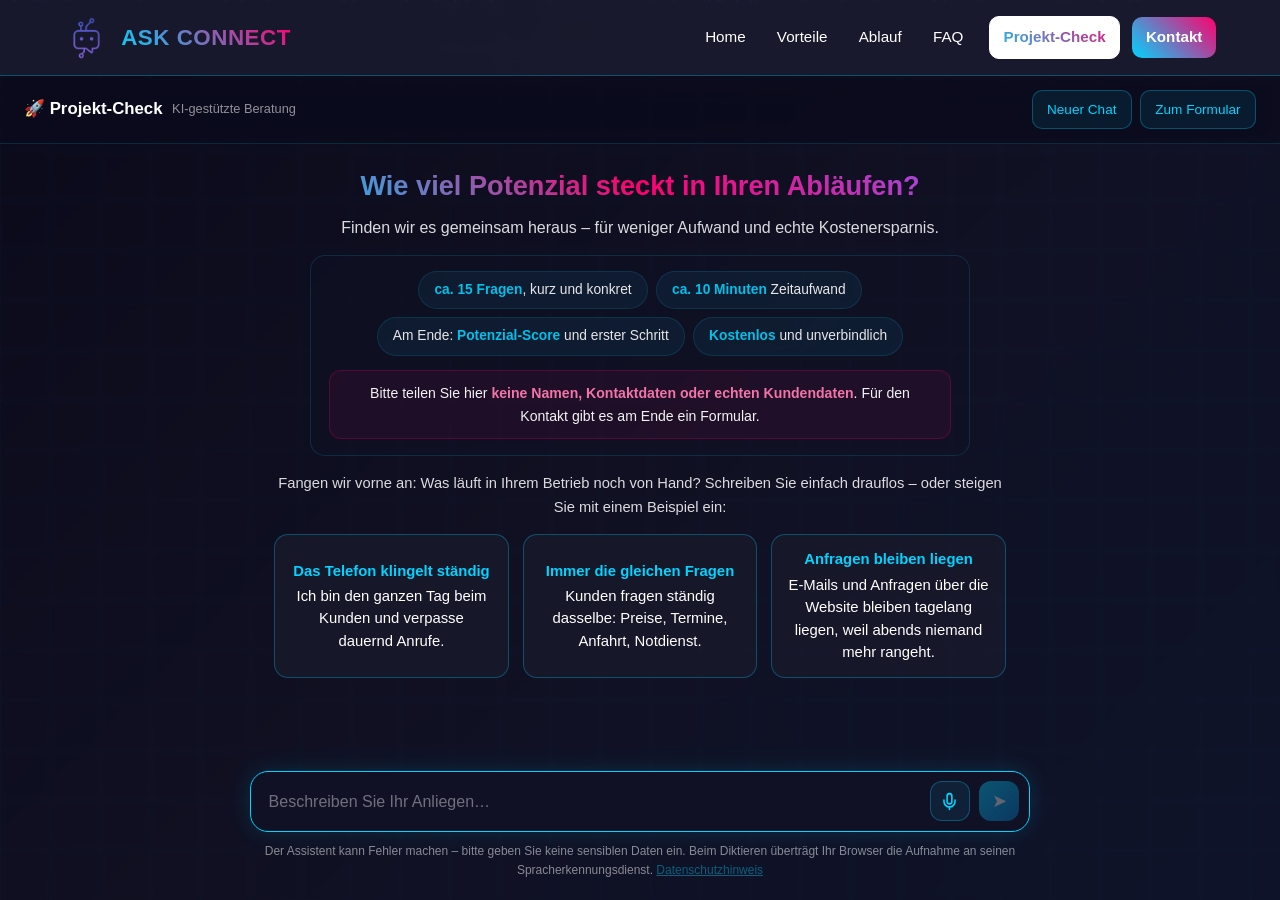
<file: projekt-check.html>
<!DOCTYPE html>
<html lang="de">
<head>
    <meta charset="UTF-8">
    <meta name="viewport" content="width=device-width, initial-scale=1.0">
    <meta name="theme-color" content="#0c0c1e">
    <title>Projekt-Check – lohnt sich das für Ihren Betrieb? | ASK CONNECT</title>
    <meta name="description" content="Beschreiben Sie im Chat, wie Kundenanfragen in Ihrem Betrieb hereinkommen – unser Assistent prüft, was sich automatisieren lässt, und bereitet daraus eine Anfrage vor.">
    <link rel="canonical" href="https://www.askconnect.de/projekt-check.html">
    <link rel="icon" type="image/png" href="logo-icon.png">
    <link rel="stylesheet" href="assets/css/style.css">
</head>
<body class="chat-body">

<!-- Hintergrund-Partikel -->
<div class="particles" id="particles"></div>

<!-- Header -->
<header class="site-header">
    <nav class="nav">
        <a class="brand" href="index.html">
            <img src="logo-icon.png" alt="ASK CONNECT Logo">
            <span class="brand-name">ASK CONNECT</span>
        </a>
        <ul class="nav-links">
            <li><a href="index.html">Home</a></li>
            <li><a href="vorteile.html">Vorteile</a></li>
            <li><a href="ablauf.html">Ablauf</a></li>
            <li><a href="faq.html">FAQ</a></li>
            <li><a class="nav-check" href="projekt-check.html" data-label="Projekt-Check">Projekt-Check</a></li>
            <li><a class="nav-cta" href="kontakt.html">Kontakt</a></li>
        </ul>
        <button class="burger" id="burger" type="button" aria-label="Menü öffnen" aria-expanded="false" aria-controls="mobileMenu">
            <span></span><span></span><span></span>
        </button>
    </nav>
</header>

<div class="menu-overlay" id="menuOverlay"></div>

<aside class="mobile-menu" id="mobileMenu">
    <div class="mobile-menu-header"><span class="brand-name">ASK CONNECT</span></div>
    <ul class="mobile-nav-links">
        <li><a href="index.html">Home</a></li>
        <li><a href="vorteile.html">Vorteile</a></li>
        <li><a href="ablauf.html">Ablauf</a></li>
        <li><a href="faq.html">FAQ</a></li>
        <li><a class="nav-check" href="projekt-check.html" data-label="Projekt-Check">Projekt-Check</a></li>
        <li><a href="kontakt.html">Kontakt</a></li>
        <li><a href="impressum.html">Impressum</a></li>
        <li><a href="datenschutz.html">Datenschutz</a></li>
    </ul>
</aside>

<!-- Chat-Oberfläche -->
<main class="chat-page">
    <div class="chat-topbar">
        <div class="chat-topbar-title">
            🚀 Projekt-Check
            <span class="chat-topbar-sub">KI-gestützte Beratung</span>
        </div>
        <div class="chat-topbar-actions">
            <button class="chat-btn primary" id="chatHandover" type="button" hidden>📩 Anfrage absenden</button>
            <button class="chat-btn" id="chatReset" type="button">Neuer Chat</button>
            <a class="chat-btn" href="kontakt.html">Zum Formular</a>
        </div>
    </div>

    <div class="chat-scroll" id="chatScroll">
        <div class="chat-welcome" id="chatWelcome">
            <h1>Wie viel Potenzial steckt in Ihren Abläufen?</h1>
            <p id="chatGreeting">Finden wir es gemeinsam heraus – für weniger Aufwand und echte Kostenersparnis.</p>

            <div class="chat-briefing">
                <ul class="chat-facts">
                    <li><strong>ca. 15 Fragen</strong>, kurz und konkret</li>
                    <li><strong>ca. 10 Minuten</strong> Zeitaufwand</li>
                    <li>Am Ende: <strong>Potenzial-Score</strong> und erster Schritt</li>
                    <li><strong>Kostenlos</strong> und unverbindlich</li>
                </ul>

                <p class="chat-privacy">
                    Bitte teilen Sie hier <strong>keine Namen, Kontaktdaten oder echten Kundendaten</strong>.
                    Für den Kontakt gibt es am Ende ein Formular.
                </p>
            </div>

            <p class="chat-start">Fangen wir vorne an: Was läuft in Ihrem Betrieb noch von Hand? Schreiben Sie einfach drauflos – oder steigen Sie mit einem Beispiel ein:</p>

            <div class="chat-suggestions" id="chatSuggestions"></div>
        </div>

        <div class="chat-thread" id="chatThread" aria-live="polite" aria-relevant="additions"></div>

        <div class="chat-error" id="chatError" role="alert">
            Unser Assistent ist gerade nicht erreichbar.
            <a href="kontakt.html">Schreiben Sie uns direkt über das Formular →</a>
        </div>
    </div>

    <div class="chat-composer-wrap">
        <div class="chat-composer">
            <textarea class="chat-input" id="chatInput" rows="1" placeholder="Beschreiben Sie Ihr Anliegen…" aria-label="Nachricht eingeben"></textarea>
            <button class="chat-mic" id="chatMic" type="button" aria-label="Diktieren starten" aria-pressed="false" title="Diktieren (Spracherkennung des Browsers)" hidden>
                <svg viewBox="0 0 24 24" fill="none" stroke="currentColor" stroke-width="2" stroke-linecap="round" stroke-linejoin="round" aria-hidden="true" focusable="false"><path d="M12 19v3"/><path d="M19 10v2a7 7 0 0 1-14 0v-2"/><rect x="9" y="2" width="6" height="13" rx="3"/></svg>
            </button>
            <button class="chat-send" id="chatSend" type="button" aria-label="Nachricht senden" disabled>➤</button>
        </div>
        <p class="chat-legal">
            Der Assistent kann Fehler machen – bitte geben Sie keine sensiblen Daten ein.
            <span id="chatMicHint" hidden>Beim Diktieren überträgt Ihr Browser die Aufnahme an seinen Spracherkennungsdienst.</span>
            <a href="datenschutz.html">Datenschutzhinweis</a>
        </p>
    </div>
</main>

<script src="assets/js/main.js" defer></script>
<script src="assets/js/dictation.js" defer></script>
<script src="assets/js/projekt-check.js" defer></script>
</body>
</html>
</file>
<file: assets/css/style.css>
/* ==========================================================================
   ASK CONNECT – zentrales Stylesheet
   Wird von allen Seiten geladen. Struktur:
   1. Basis & Variablen   5. Karten / Grids
   2. Hintergrund         6. Team
   3. Header / Navigation 7. Formulare
   4. Sektionen / Hero    8. Chat (Projekt-Check)
                          9. Footer & Utilities
   ========================================================================== */

/* ---------- 1. Basis & Variablen ---------- */
:root {
    --bg-deep: #0c0c1e;
    --bg-mid: #1a1a2e;
    --bg-card: rgba(26, 26, 46, 0.8);
    --cyan: #00d4ff;
    --magenta: #ff006e;
    --violet: #8b5cf6;
    --line: rgba(0, 212, 255, 0.3);
    --line-soft: rgba(0, 212, 255, 0.15);
    --text: #ffffff;
    --radius: 15px;
    --radius-lg: 20px;
    --header-h: 76px;

    /* n8n-Chat-Widget */
    --chat--color-primary: #111827;
    --chat--color-primary-shade-50: #1e293b;
    --chat--color-primary-shade-100: #0f172a;
    --chat--color-secondary: #20b69e;
    --chat--color-secondary-shade-50: #1ca08a;
    --chat--color-white: #ffffff;
    --chat--color-light: #ffffff;
    --chat--color-light-shade-50: #e6e9f1;
    --chat--color-light-shade-100: #c2c5cc;
    --chat--color-medium: #d2d4d9;
    --chat--color-dark: #101330;
    --chat--color-disabled: #777980;
    --chat--color-typing: #404040;
    --chat--spacing: 1rem;
    --chat--border-radius: 0.25rem;
    --chat--transition-duration: 0.15s;
    --chat--window--width: 440px;
    --chat--window--height: 660px;
    --chat--window--border-radius: 18px;
    --chat--header-height: auto;
    --chat--header--padding: var(--chat--spacing);
    --chat--header--background: #111827;
    --chat--header--color: var(--chat--color-white);
    --chat--heading--font-size: 2em;
    --chat--subtitle--font-size: inherit;
    --chat--subtitle--line-height: 1.8;
    --chat--textarea--height: 50px;
    --chat--message--font-size: 1rem;
    --chat--message--padding: var(--chat--spacing);
    --chat--message--border-radius: var(--chat--border-radius);
    --chat--message-line-height: 1.8;
    --chat--message--bot--background: #ffffff;
    --chat--message--bot--color: #101330;
    --chat--message--bot--border: 1px solid #e6e9f1;
    --chat--message--user--background: #111827;
    --chat--message--user--color: #ffffff;
    --chat--message--user--border: none;
    --chat--message--pre--background: rgba(0, 0, 0, 0.05);
    --chat--toggle--background: #ffffff;
    --chat--toggle--hover--background: #f2f4f8;
    --chat--toggle--active--background: #e6e9f1;
    --chat--toggle--color: #e60da8;
    --chat--toggle--size: 60px;

    /* Achtung: --chat--window--bottom positioniert nicht nur das Fenster, sondern
       den gesamten Wrapper inklusive Bubble – und n8n rechnet daraus zusätzlich
       max-height: calc(100% - bottom * 2). Ein großer Wert drückt die Bubble nach
       oben UND quetscht das Fenster zusammen. Deshalb bewusst klein halten. */
    --chat--window--bottom: 1.5rem;
    --chat--window--right: 1.5rem;
}

* { margin: 0; padding: 0; box-sizing: border-box; }

/* Die Hintergrundfarbe muss am <html>-Element hängen, nicht nur am <body>:
   Beim Überscrollen auf dem Handy (Gummiband-Effekt) und beim Ein-/Ausfahren
   der Adressleiste wird kurz die Fläche dahinter sichtbar – ohne diese Angabe
   ist die weiß. */
html {
    background-color: #0c0c1e;
    scroll-behavior: smooth;
    scroll-padding-top: calc(var(--header-h) + 1rem);
}

body {
    font-family: 'Arial', Helvetica, sans-serif;
    background: linear-gradient(135deg, #0c0c1e 0%, #1a1a2e 50%, #16213e 100%);
    background-attachment: fixed;
    color: var(--text);
    line-height: 1.6;
    overflow-x: hidden;
    padding-top: var(--header-h);
}

img, video, iframe { max-width: 100%; height: auto; display: block; }

a { color: var(--cyan); }

/* ---------- 2. Hintergrund ---------- */
.particles {
    position: fixed;
    inset: 0;
    z-index: 1;
    pointer-events: none;
}

.particle {
    position: absolute;
    width: 2px;
    height: 2px;
    background: var(--cyan);
    border-radius: 50%;
    animation: float 8s infinite linear;
    opacity: 0.7;
}

@keyframes float {
    0%   { transform: translateY(100vh) rotate(0deg); opacity: 0; }
    10%  { opacity: 1; }
    90%  { opacity: 1; }
    100% { transform: translateY(-10px) rotate(360deg); opacity: 0; }
}

body::before {
    content: '';
    position: fixed;
    inset: 0;
    background-image:
        linear-gradient(rgba(0, 212, 255, 0.08) 1px, transparent 1px),
        linear-gradient(90deg, rgba(0, 212, 255, 0.08) 1px, transparent 1px);
    background-size: 50px 50px;
    z-index: 0;
    pointer-events: none;
    animation: gridMove 20s linear infinite;
}

@keyframes gridMove {
    0%   { transform: translate(0, 0); }
    100% { transform: translate(50px, 50px); }
}

/* ---------- 3. Header / Navigation ---------- */
.site-header {
    position: fixed;
    top: 0;
    left: 0;
    right: 0;
    z-index: 100;
    height: var(--header-h);
    background: rgba(26, 26, 46, 0.9);
    backdrop-filter: blur(10px);
    border-bottom: 1px solid var(--line);
    transition: background 0.3s ease, box-shadow 0.3s ease;
}

.site-header.scrolled {
    background: rgba(12, 12, 30, 0.95);
    box-shadow: 0 4px 20px rgba(0, 212, 255, 0.1);
}

.nav {
    height: 100%;
    max-width: 1200px;
    margin: 0 auto;
    padding: 0 1.5rem;
    display: flex;
    align-items: center;
    gap: 1.5rem;
}

.brand {
    display: flex;
    align-items: center;
    gap: 0.7rem;
    text-decoration: none;
    flex-shrink: 0;
}

.brand img {
    width: 46px;
    height: 46px;
    border-radius: 12px;
    object-fit: contain;
}

.brand-name {
    font-size: 1.4rem;
    font-weight: bold;
    letter-spacing: 0.5px;
    background: linear-gradient(45deg, var(--cyan), var(--magenta));
    -webkit-background-clip: text;
    background-clip: text;
    -webkit-text-fill-color: transparent;
    white-space: nowrap;
}

.nav-links {
    margin-left: auto;
    display: flex;
    align-items: center;
    gap: 0.25rem;
    list-style: none;
}

.nav-links a {
    display: block;
    color: #fff;
    text-decoration: none;
    padding: 0.55rem 0.85rem;
    border-radius: 10px;
    font-size: 0.95rem;
    white-space: nowrap;
    transition: background 0.25s ease, color 0.25s ease;
}

.nav-links a:hover { background: rgba(0, 212, 255, 0.12); }

.nav-links a.active {
    color: var(--cyan);
    background: rgba(0, 212, 255, 0.1);
}

.nav-links .nav-cta {
    margin-left: 0.5rem;
    background: linear-gradient(45deg, var(--cyan), var(--magenta));
    color: #fff;
    font-weight: bold;
}

/* Projekt-Check als Gegenstück zum Kontakt-Button: weiße Fläche, Schrift im
   Verlauf. `background-clip: text` färbt die Buchstaben – deshalb braucht der
   Verlauf einen eigenen Träger, sonst würde er die weiße Fläche überschreiben. */
.nav-links a.nav-check {
    margin-left: 0.5rem;
    background: #ffffff;
    font-weight: bold;
    border: 1px solid #ffffff;
    transition: box-shadow 0.25s ease, transform 0.25s ease;
}

.nav-links a.nav-check,
.nav-links a.nav-check.active,
.nav-links a.nav-check:hover {
    color: transparent;
}

.nav-links a.nav-check::before {
    content: attr(data-label);
    background: linear-gradient(45deg, var(--cyan), var(--magenta));
    -webkit-background-clip: text;
    background-clip: text;
    -webkit-text-fill-color: transparent;
    position: absolute;
    inset: 0;
    display: flex;
    align-items: center;
    justify-content: center;
}

.nav-links a.nav-check {
    position: relative;
}

.nav-links a.nav-check:hover {
    background: #ffffff;
    box-shadow: 0 0 18px rgba(255, 255, 255, 0.35);
    transform: translateY(-1px);
}

.mobile-nav-links a.nav-check {
    color: var(--cyan);
    font-weight: bold;
}

/* Der Kontakt-Button behält seinen Verlauf auch auf der Kontaktseite */
.nav-links a.nav-cta.active {
    background: linear-gradient(45deg, var(--cyan), var(--magenta));
    color: #fff;
}

.nav-links .nav-cta:hover {
    background: linear-gradient(45deg, var(--cyan), var(--magenta));
    filter: brightness(1.12);
}

/* Burger */
.burger {
    display: none;
    flex-direction: column;
    justify-content: center;
    gap: 5px;
    margin-left: auto;
    width: 44px;
    height: 44px;
    padding: 10px;
    background: none;
    border: none;
    cursor: pointer;
    z-index: 1001;
}

.burger span {
    display: block;
    width: 24px;
    height: 3px;
    border-radius: 2px;
    background: linear-gradient(45deg, var(--cyan), var(--magenta));
    transition: all 0.3s ease;
}

.burger.active span:nth-child(1) { transform: translateY(8px) rotate(-45deg); }
.burger.active span:nth-child(2) { opacity: 0; }
.burger.active span:nth-child(3) { transform: translateY(-8px) rotate(45deg); }

/* Mobile-Menü */
.mobile-menu {
    position: fixed;
    top: 0;
    left: -100%;
    width: 82%;
    max-width: 320px;
    height: 100vh;
    background: rgba(12, 12, 30, 0.97);
    backdrop-filter: blur(20px);
    border-right: 2px solid var(--line);
    z-index: 1000;
    transition: left 0.35s cubic-bezier(0.25, 0.46, 0.45, 0.94);
    overflow-y: auto;
}

.mobile-menu.active { left: 0; }

.mobile-menu-header {
    padding: 1.5rem;
    border-bottom: 1px solid var(--line-soft);
}

.mobile-menu-header .brand-name { font-size: 1.3rem; }

.mobile-nav-links { list-style: none; padding: 1rem 0; }

.mobile-nav-links a {
    display: block;
    color: #fff;
    text-decoration: none;
    padding: 1rem 1.5rem;
    font-size: 1.05rem;
    border-left: 4px solid transparent;
    transition: all 0.25s ease;
}

.mobile-nav-links a:hover,
.mobile-nav-links a.active {
    background: rgba(0, 212, 255, 0.1);
    border-left-color: var(--cyan);
}

.menu-overlay {
    position: fixed;
    inset: 0;
    background: rgba(0, 0, 0, 0.55);
    z-index: 999;
    opacity: 0;
    visibility: hidden;
    transition: all 0.3s ease;
}

.menu-overlay.active { opacity: 1; visibility: visible; }

@media (max-width: 980px) {
    .nav-links { display: none; }
    .burger { display: flex; }
}

/* ---------- 4. Sektionen / Hero ---------- */
section {
    position: relative;
    z-index: 10;
    padding: 4rem 1.5rem;
    max-width: 1200px;
    margin: 0 auto;
}

.section-header { text-align: center; margin-bottom: 3.5rem; }

.section-header h2 {
    font-size: 3rem;
    margin-bottom: 1rem;
    background: linear-gradient(45deg, var(--cyan), var(--violet));
    -webkit-background-clip: text;
    background-clip: text;
    -webkit-text-fill-color: transparent;
    line-height: 1.2;
}

.section-header p { opacity: 0.85; font-size: 1.05rem; }

.page-hero {
    text-align: center;
    padding: 5rem 1.5rem 2rem;
}

.page-hero h1 {
    font-size: 3.2rem;
    margin-bottom: 1rem;
    background: linear-gradient(45deg, var(--cyan), var(--magenta), var(--violet));
    -webkit-background-clip: text;
    background-clip: text;
    -webkit-text-fill-color: transparent;
    line-height: 1.15;
}

.page-hero p { font-size: 1.2rem; opacity: 0.9; max-width: 720px; margin: 0 auto; }

.hero {
    text-align: center;
    padding: 6rem 1.5rem 5rem;
    min-height: calc(100vh - var(--header-h));
    display: flex;
    flex-direction: column;
    justify-content: center;
    align-items: center;
    position: relative;
    overflow: hidden;
}

.hero h1 {
    font-size: 4rem;
    margin-bottom: 1.5rem;
    background: linear-gradient(45deg, var(--cyan), var(--magenta), var(--violet));
    -webkit-background-clip: text;
    background-clip: text;
    -webkit-text-fill-color: transparent;
    animation: textGlow 3s ease-in-out infinite;
    line-height: 1.15;
}

@keyframes textGlow {
    0%, 100% { filter: drop-shadow(0 0 10px rgba(0, 212, 255, 0.5)); }
    50%      { filter: drop-shadow(0 0 20px rgba(255, 0, 110, 0.5)); }
}

.hero p {
    font-size: 1.4rem;
    margin-bottom: 2.5rem;
    opacity: 0.9;
    max-width: 640px;
}

.hero-actions {
    display: flex;
    flex-wrap: wrap;
    gap: 1rem;
    justify-content: center;
}

.cta-button {
    background: linear-gradient(45deg, var(--cyan), var(--magenta));
    border: none;
    padding: 1rem 2rem;
    font-size: 1.1rem;
    font-family: inherit;
    color: #fff;
    border-radius: 50px;
    cursor: pointer;
    transition: all 0.3s ease;
    text-decoration: none;
    display: inline-block;
    position: relative;
    overflow: hidden;
}

.cta-button::before {
    content: '';
    position: absolute;
    top: 0;
    left: -100%;
    width: 100%;
    height: 100%;
    background: linear-gradient(90deg, transparent, rgba(255, 255, 255, 0.2), transparent);
    transition: left 0.5s;
}

.cta-button:hover::before { left: 100%; }

.cta-button:hover {
    transform: translateY(-2px);
    box-shadow: 0 10px 30px rgba(0, 212, 255, 0.3);
}

.cta-button.secondary {
    background: transparent;
    border: 1px solid var(--line);
    color: var(--cyan);
}

.cta-button.secondary:hover { background: rgba(0, 212, 255, 0.1); }

/* Abschluss-CTA-Block */
.cta-band {
    text-align: center;
    background: linear-gradient(135deg, rgba(0, 212, 255, 0.1), rgba(255, 0, 110, 0.1));
    border: 1px solid var(--line);
    border-radius: var(--radius-lg);
    padding: 3rem 2rem;
    margin: 2rem auto 4rem;
    max-width: 1200px;
    position: relative;
    z-index: 10;
}

.cta-band h2 { font-size: 2rem; margin-bottom: 0.75rem; }
.cta-band p { opacity: 0.9; margin-bottom: 1.75rem; }

/* Roboter-Figur im Hero.
   Das Video ist 1280x720 gross, der Roboter sitzt darin unten links bei
   x 202..642 und y 290..719 (gemessen ueber sechs Frames wegen der
   Winkbewegung). Der Rahmen umschliesst deshalb nur den Roboter, das Video
   wird darin vergroessert und verschoben:
     Hoehe   720/430 = 167,44 % der Rahmenhoehe
     Versatz 202/441 =  45,80 % der Rahmenbreite nach links
   Dadurch bleibt `bottom`/`left` am Rahmen so bedienbar wie bei einem Bild.

   Fallback: Safari spielt VP9-WebM zwar ab, ignoriert aber den Alphakanal –
   das Video haette dort einen schwarzen Kasten. main.js prueft das per
   Canvas und setzt dann die Klasse `still`, die auf das PNG umschaltet. */
.hero-bot {
    position: absolute;
    bottom: 4%;
    left: 3%;
    /* Der Roboter rendert rund 1,6-mal so hoch wie dieser Wert – am fertigen
       Hero nachgemessen. 200 px ergeben also eine Figur von rund 320 px. */
    height: 200px;
    aspect-ratio: 441 / 430;
    z-index: 2;
    pointer-events: none;
}

/* Nur das Standbild schwebt. Das Video bringt seine eigene Bewegung mit –
   beides zusammen wirkt unruhig. */
.hero-bot.still { animation: botHover 4s ease-in-out infinite; }

.hero-bot video {
    position: absolute;
    bottom: 0;
    left: -45.80%;
    height: 167.44%;
    width: auto;
    max-width: none;
    filter: drop-shadow(0 12px 30px rgba(0, 212, 255, 0.28));
}

.hero-bot img {
    display: none;
    height: 100%;
    width: auto;
    max-width: none;
    filter: drop-shadow(0 12px 30px rgba(0, 212, 255, 0.28));
}

/* Standbild statt Video: kein Alphakanal im Browser oder Bewegung unerwuenscht */
.hero-bot.still { aspect-ratio: 460 / 684; }
.hero-bot.still video { display: none; }
.hero-bot.still img { display: block; }

@media (prefers-reduced-motion: reduce) {
    .hero-bot { aspect-ratio: 460 / 684; }
    .hero-bot video { display: none; }
    .hero-bot img { display: block; }
}

@keyframes botHover {
    0%, 100% { transform: translateY(0); }
    50%      { transform: translateY(-12px); }
}

/* ---------- 5. Karten / Grids ---------- */
.features {
    display: grid;
    grid-template-columns: repeat(auto-fit, minmax(290px, 1fr));
    gap: 2rem;
}

.feature-card {
    background: var(--bg-card);
    border: 1px solid var(--line);
    border-radius: var(--radius-lg);
    padding: 2rem;
    text-align: center;
    transition: all 0.3s ease;
    position: relative;
    overflow: hidden;
}

.feature-card::before {
    content: '';
    position: absolute;
    inset: 0;
    background: linear-gradient(45deg, rgba(0, 212, 255, 0.1), rgba(255, 0, 110, 0.1));
    opacity: 0;
    transition: opacity 0.3s ease;
}

.feature-card:hover {
    transform: translateY(-10px);
    border-color: var(--cyan);
    box-shadow: 0 20px 40px rgba(0, 212, 255, 0.2);
}

.feature-card:hover::before { opacity: 1; }

/* Icons sind Inline-SVGs (Lucide, ISC). `currentColor` sorgt dafür, dass sie
   die Akzentfarbe erben – kein externer Font, überall gleiche Darstellung. */
.feature-icon {
    width: 58px;
    height: 58px;
    margin: 0 auto 1.25rem;
    display: flex;
    align-items: center;
    justify-content: center;
    border-radius: 16px;
    background: rgba(0, 212, 255, 0.08);
    border: 1px solid var(--line);
    color: var(--cyan);
    position: relative;
    z-index: 2;
    transition: all 0.3s ease;
}

.feature-icon svg { width: 27px; height: 27px; }

.feature-card:hover .feature-icon {
    background: rgba(0, 212, 255, 0.18);
    border-color: var(--cyan);
    transform: translateY(-2px);
}

.feature-card h3 { font-size: 1.4rem; margin-bottom: 0.85rem; position: relative; z-index: 2; }
.feature-card p  { opacity: 0.85; position: relative; z-index: 2; }

/* Benefits */
.benefits-grid {
    display: grid;
    grid-template-columns: repeat(auto-fit, minmax(330px, 1fr));
    gap: 2rem;
}

.benefit-card {
    background: linear-gradient(135deg, rgba(0, 212, 255, 0.1), rgba(255, 0, 110, 0.1));
    border: 1px solid var(--line-soft);
    border-radius: var(--radius);
    padding: 2.25rem;
    transition: all 0.35s ease;
    backdrop-filter: blur(10px);
}

.benefit-card:hover {
    transform: translateY(-6px);
    border-color: var(--cyan);
    background: linear-gradient(135deg, rgba(0, 212, 255, 0.18), rgba(255, 0, 110, 0.18));
    box-shadow: 0 18px 36px rgba(0, 212, 255, 0.15);
}

.benefit-header {
    display: flex;
    align-items: center;
    gap: 1.25rem;
    margin-bottom: 1.25rem;
}

.benefit-icon {
    width: 58px;
    height: 58px;
    background: linear-gradient(45deg, var(--cyan), var(--magenta));
    border-radius: 50%;
    display: flex;
    align-items: center;
    justify-content: center;
    flex-shrink: 0;
    color: #fff;
}

.benefit-icon svg { width: 26px; height: 26px; }

.benefit-card h3 {
    font-size: 1.3rem;
    background: linear-gradient(45deg, #ffffff, var(--cyan));
    -webkit-background-clip: text;
    background-clip: text;
    -webkit-text-fill-color: transparent;
}

.benefit-card p { opacity: 0.9; line-height: 1.7; }

.benefit-highlight, .step-highlight, .faq-highlight {
    color: var(--cyan);
    font-weight: bold;
}

/* Prozess-Timeline */
.process-container { max-width: 1000px; margin: 0 auto; }
.process-timeline { position: relative; }

.process-timeline::before {
    content: '';
    position: absolute;
    left: 50%;
    top: 0;
    bottom: 0;
    width: 2px;
    background: linear-gradient(to bottom, var(--cyan), var(--magenta));
    transform: translateX(-50%);
}

.process-step {
    position: relative;
    margin-bottom: 3.5rem;
    opacity: 0;
    transform: translateY(30px);
    transition: all 0.6s ease;
}

.process-step.visible { opacity: 1; transform: translateY(0); }

.process-step:nth-child(even) .step-content { margin-left: auto; text-align: right; }
.process-step:nth-child(even) .process-number { left: auto; right: -30px; }

.process-number {
    position: absolute;
    left: -30px;
    top: 0;
    width: 60px;
    height: 60px;
    background: linear-gradient(45deg, var(--cyan), var(--magenta));
    border-radius: 50%;
    display: flex;
    align-items: center;
    justify-content: center;
    font-size: 1.5rem;
    font-weight: bold;
    z-index: 2;
}

.step-content {
    background: var(--bg-card);
    border: 1px solid var(--line);
    border-radius: var(--radius);
    padding: 2rem;
    margin: 0 4rem;
    width: calc(50% - 2rem);
}

.step-content h3 {
    font-size: 1.35rem;
    margin-bottom: 0.85rem;
    background: linear-gradient(45deg, var(--cyan), var(--magenta));
    -webkit-background-clip: text;
    background-clip: text;
    -webkit-text-fill-color: transparent;
}

/* FAQ */
.faq-container { max-width: 1000px; margin: 0 auto; }

.faq-categories {
    display: flex;
    flex-wrap: wrap;
    justify-content: center;
    gap: 0.75rem;
    margin-bottom: 2.5rem;
}

.faq-category {
    padding: 0.7rem 1.4rem;
    background: var(--bg-card);
    border: 1px solid var(--line);
    border-radius: 25px;
    cursor: pointer;
    transition: all 0.3s ease;
    font-size: 0.9rem;
}

.faq-category.active,
.faq-category:hover {
    background: linear-gradient(45deg, var(--cyan), var(--magenta));
    border-color: transparent;
    transform: translateY(-2px);
}

.faq-items { display: flex; flex-direction: column; gap: 1rem; }

.faq-item {
    background: var(--bg-card);
    border: 1px solid var(--line);
    border-radius: var(--radius);
    overflow: hidden;
    transition: all 0.3s ease;
}

.faq-item.hidden { display: none; }

.faq-question {
    padding: 1.35rem 1.5rem;
    cursor: pointer;
    display: flex;
    justify-content: space-between;
    align-items: center;
    gap: 1rem;
    transition: background 0.3s ease;
}

.faq-question:hover { background: rgba(0, 212, 255, 0.08); }
.faq-question h4 { font-size: 1.05rem; font-weight: bold; }

.faq-icon {
    font-size: 1.5rem;
    font-weight: bold;
    color: var(--cyan);
    transition: transform 0.3s ease;
    flex-shrink: 0;
}

.faq-item.active .faq-icon { transform: rotate(45deg); }

.faq-answer {
    max-height: 0;
    overflow: hidden;
    transition: max-height 0.35s ease, padding 0.35s ease;
}

.faq-item.active .faq-answer { max-height: 800px; padding: 0 1.5rem 1.5rem; }

.faq-answer p  { margin: 0 0 0.85rem; opacity: 0.9; }
.faq-answer ul { margin-left: 1.2rem; opacity: 0.9; }

.faq-example {
    background: rgba(0, 212, 255, 0.1);
    border-radius: 10px;
    padding: 1rem;
    margin-top: 1rem;
}

/* ---------- 6. Team ---------- */
.team-container {
    display: flex;
    flex-direction: column;
    gap: 2.5rem;
    max-width: 1000px;
    margin: 0 auto;
}

.team-member {
    display: flex;
    align-items: center;
    gap: 2.5rem;
    background: var(--bg-card);
    border: 1px solid var(--line);
    border-radius: var(--radius-lg);
    padding: 2.5rem;
    transition: all 0.3s ease;
}

.team-member:hover {
    transform: translateY(-5px);
    border-color: var(--cyan);
    box-shadow: 0 20px 40px rgba(0, 212, 255, 0.2);
}

.team-member:nth-child(even) { flex-direction: row-reverse; }

.member-image { flex-shrink: 0; }

/* Abgerundetes Hochformat statt Kreis: die Portraits haben unterschiedliche
   Seitenverhältnisse (quadratisch bzw. hochkant). Im 5:6-Rahmen genügt ein
   minimaler seitlicher Beschnitt – kein Letterboxing, kein "Reinzoomen". */
.member-image img {
    width: 210px;
    height: 252px;
    object-fit: cover;
    object-position: center top;
    border-radius: 24px;
    border: 3px solid var(--cyan);
    background: #12172e;
    box-shadow: 0 0 25px rgba(0, 212, 255, 0.25);
    transition: box-shadow 0.3s ease;
}

.team-member:hover .member-image img { box-shadow: 0 0 35px rgba(0, 212, 255, 0.45); }

.member-info h3 {
    font-size: 1.9rem;
    margin-bottom: 0.85rem;
    background: linear-gradient(45deg, var(--cyan), var(--magenta));
    -webkit-background-clip: text;
    background-clip: text;
    -webkit-text-fill-color: transparent;
}

.member-info h3 a { text-decoration: none; color: inherit; }

/* Rollenhinweis unter dem Namen, z. B. "Ruhender Gesellschafter" */
.member-role {
    display: inline-block;
    margin-bottom: 0.85rem;
    padding: 0.25rem 0.7rem;
    background: rgba(0, 212, 255, 0.08);
    border: 1px solid var(--line-soft);
    border-radius: 20px;
    font-size: 0.8rem !important;
    opacity: 0.8;
}

/* Klammerzusatz im Impressum */
.hinweis { opacity: 0.7; font-size: 0.9em; }
.member-info p { font-size: 1.02rem; line-height: 1.8; opacity: 0.9; }

/* ---------- 7. Formulare ---------- */
.contact-form {
    max-width: 640px;
    margin: 0 auto;
    background: var(--bg-card);
    border: 1px solid var(--line);
    border-radius: var(--radius-lg);
    padding: 2.5rem;
}

.form-group { margin-bottom: 1.5rem; }

.form-group label {
    display: block;
    margin-bottom: 0.5rem;
    font-size: 0.9rem;
    opacity: 0.85;
}

.form-group input,
.form-group textarea {
    width: 100%;
    padding: 0.9rem 1rem;
    background: rgba(12, 12, 30, 0.7);
    border: 1px solid var(--line);
    border-radius: 10px;
    color: #fff;
    font-size: 1rem;
    font-family: inherit;
    transition: border-color 0.3s ease, box-shadow 0.3s ease;
}

.form-group textarea { resize: vertical; min-height: 130px; }

.form-group input::placeholder,
.form-group textarea::placeholder { color: rgba(255, 255, 255, 0.4); }

.form-group input:focus,
.form-group textarea:focus {
    outline: none;
    border-color: var(--cyan);
    box-shadow: 0 0 20px rgba(0, 212, 255, 0.2);
}

.form-group input.invalid,
.form-group textarea.invalid { border-color: var(--magenta); }

.form-hint { font-size: 0.82rem; opacity: 0.6; margin-top: 1rem; text-align: center; }

.form-note {
    display: none;
    background: rgba(0, 212, 255, 0.1);
    border: 1px solid var(--line);
    border-radius: 10px;
    padding: 0.9rem 1rem;
    font-size: 0.9rem;
    margin-bottom: 1.5rem;
}

.form-note.show { display: block; }

/* Fehlermeldungen deutlich vom grünen Erfolgshinweis unterscheiden */
.form-note.error {
    background: rgba(255, 0, 110, 0.12);
    border-color: rgba(255, 0, 110, 0.4);
    color: #ffb3d1;
}

.contact-form .cta-button { width: 100%; text-align: center; }

/* Kontakt-Infokarten */
.contact-info {
    display: grid;
    grid-template-columns: repeat(auto-fit, minmax(240px, 1fr));
    gap: 1.5rem;
    max-width: 900px;
    margin: 3rem auto 0;
}

.contact-info-card {
    background: var(--bg-card);
    border: 1px solid var(--line);
    border-radius: var(--radius);
    padding: 1.5rem;
    text-align: center;
}

.contact-info-card .icon {
    width: 46px;
    height: 46px;
    margin: 0 auto 0.85rem;
    display: flex;
    align-items: center;
    justify-content: center;
    border-radius: 14px;
    background: rgba(0, 212, 255, 0.08);
    border: 1px solid var(--line);
    color: var(--cyan);
}

.contact-info-card .icon svg { width: 22px; height: 22px; }
.contact-info-card h4 { color: var(--cyan); margin-bottom: 0.4rem; font-size: 1rem; }
.contact-info-card p, .contact-info-card a { font-size: 0.95rem; opacity: 0.9; text-decoration: none; }

/* Rechtstexte */
.legal { max-width: 820px; }
.legal h2 { font-size: 1.4rem; margin: 2.5rem 0 0.85rem; color: var(--cyan); }
.legal h3 { font-size: 1.1rem; margin: 1.5rem 0 0.5rem; }
.legal p, .legal li { opacity: 0.9; margin-bottom: 0.75rem; }
.legal ul { margin-left: 1.25rem; }

/* ---------- 8. Chat (Projekt-Check) ---------- */
/* Die Chat-Seite füllt exakt den Viewport – gescrollt wird nur im Verlauf.
   Wichtig: feste `height`, nicht `min-height`. Ein Flex-Container mit bloßer
   Mindesthöhe ist in der Höhe unbestimmt; die Kinder schrumpfen dann nicht,
   sondern der Container wächst mit – auf dem Handy lief dadurch die ganze
   Seite über den Bildschirmrand hinaus. `dvh` fängt zusätzlich die ein- und
   ausfahrende Adressleiste mobiler Browser ab. */
body.chat-body {
    height: 100vh;
    height: 100dvh;
    display: flex;
    flex-direction: column;
    overflow: hidden;
}

.chat-page {
    position: relative;
    z-index: 10;
    flex: 1 1 auto;
    min-height: 0;
    display: flex;
    flex-direction: column;
    max-width: 100%;
    padding: 0;
    background: rgba(10, 10, 26, 0.55);
    backdrop-filter: blur(2px);
}

.chat-topbar {
    flex-shrink: 0;
    display: flex;
    align-items: center;
    gap: 1rem;
    padding: 0.85rem 1.5rem;
    border-bottom: 1px solid var(--line-soft);
    background: rgba(12, 12, 30, 0.6);
    backdrop-filter: blur(10px);
}

.chat-topbar-title {
    display: flex;
    align-items: center;
    gap: 0.6rem;
    font-weight: bold;
    font-size: 1.05rem;
}

.chat-topbar-sub {
    font-size: 0.8rem;
    opacity: 0.55;
    font-weight: normal;
}

.chat-topbar-actions { margin-left: auto; display: flex; gap: 0.5rem; }

.chat-btn {
    background: rgba(0, 212, 255, 0.08);
    border: 1px solid var(--line);
    color: var(--cyan);
    border-radius: 10px;
    padding: 0.5rem 0.9rem;
    font-size: 0.85rem;
    font-family: inherit;
    cursor: pointer;
    text-decoration: none;
    white-space: nowrap;
    transition: all 0.2s ease;
}

.chat-btn:hover { background: rgba(0, 212, 255, 0.18); border-color: var(--cyan); }

.chat-btn.primary {
    background: linear-gradient(45deg, var(--cyan), var(--magenta));
    border-color: transparent;
    color: #fff;
    font-weight: bold;
}

/* min-height: 0 ist hier zwingend: ohne die Angabe steht min-height auf `auto`,
   das Element kann nicht unter seine Inhaltshöhe schrumpfen, die Chat-Seite wird
   höher als der Viewport und die ganze Seite scrollt unter den Header weg. */
.chat-scroll {
    flex: 1 1 auto;
    min-height: 0;
    overflow-y: auto;
    overscroll-behavior: contain;
    scrollbar-width: thin;
    scrollbar-color: rgba(0, 212, 255, 0.3) transparent;
}

.chat-scroll::-webkit-scrollbar { width: 8px; }
.chat-scroll::-webkit-scrollbar-track { background: transparent; }
.chat-scroll::-webkit-scrollbar-thumb { background: rgba(0, 212, 255, 0.3); border-radius: 10px; }

.chat-thread {
    max-width: 780px;
    margin: 0 auto;
    padding: 2rem 1.5rem 1rem;
    display: flex;
    flex-direction: column;
    gap: 1.75rem;
}

.chat-row {
    display: flex;
    gap: 1rem;
    align-items: flex-start;
    animation: chatIn 0.3s ease-out;
}

@keyframes chatIn {
    from { opacity: 0; transform: translateY(8px); }
    to   { opacity: 1; transform: translateY(0); }
}

.chat-avatar {
    width: 36px;
    height: 36px;
    border-radius: 10px;
    flex-shrink: 0;
    display: flex;
    align-items: center;
    justify-content: center;
    font-size: 1.05rem;
    font-weight: bold;
}

.chat-row.bot .chat-avatar {
    background: linear-gradient(135deg, var(--cyan), var(--violet));
    color: #08121f;
}

.chat-row.user .chat-avatar {
    background: rgba(255, 255, 255, 0.1);
    border: 1px solid var(--line-soft);
}

.chat-bubble { padding-top: 0.35rem; min-width: 0; }

.chat-name {
    font-size: 0.78rem;
    text-transform: uppercase;
    letter-spacing: 0.06em;
    opacity: 0.5;
    margin-bottom: 0.3rem;
}

.chat-text {
    font-size: 1rem;
    line-height: 1.75;
    white-space: pre-wrap;
    overflow-wrap: anywhere;
}

.chat-text p { margin-bottom: 0.75rem; }
.chat-text p:last-child { margin-bottom: 0; }
.chat-text ul, .chat-text ol { margin: 0.5rem 0 0.75rem 1.25rem; }
.chat-text li { margin-bottom: 0.3rem; }
.chat-text code {
    background: rgba(0, 0, 0, 0.35);
    padding: 0.1rem 0.35rem;
    border-radius: 5px;
    font-size: 0.92em;
}
.chat-text strong { color: var(--cyan); }

/* Startbildschirm */
.chat-welcome {
    max-width: 780px;
    margin: 0 auto;
    padding: 1.25rem 1.5rem 1rem;
    text-align: center;
}

.chat-welcome h1 {
    font-size: 1.7rem;
    margin-bottom: 0.5rem;
    background: linear-gradient(45deg, var(--cyan), var(--magenta), var(--violet));
    -webkit-background-clip: text;
    background-clip: text;
    -webkit-text-fill-color: transparent;
}

.chat-welcome > p { opacity: 0.85; margin-bottom: 0.9rem; }

/* Rahmen um Eckdaten und Datenschutzhinweis – fasst beides zu einem Block
   zusammen, statt zwei lose Elemente nebeneinander stehen zu lassen. */
.chat-briefing {
    max-width: 660px;
    margin: 0 auto 1rem;
    padding: 0.9rem 1.1rem 1rem;
    background: rgba(18, 18, 38, 0.55);
    border: 1px solid var(--line-soft);
    border-radius: var(--radius);
}

/* Eckdaten zum Ablauf: Dauer, Anzahl der Blöcke, Ergebnis */
.chat-facts {
    list-style: none;
    display: flex;
    flex-wrap: wrap;
    justify-content: center;
    gap: 0.5rem;
    margin-bottom: 0.9rem;
}

.chat-facts li {
    background: rgba(0, 212, 255, 0.07);
    border: 1px solid var(--line-soft);
    border-radius: 20px;
    padding: 0.45rem 0.95rem;
    font-size: 0.86rem;
    opacity: 0.9;
}

.chat-facts strong { color: var(--cyan); }

.chat-privacy {
    margin: 0;
    padding: 0.7rem 1.1rem;
    background: rgba(255, 0, 110, 0.07);
    border: 1px solid rgba(255, 0, 110, 0.25);
    border-radius: 12px;
    font-size: 0.88rem;
    opacity: 0.95;
}

.chat-privacy strong { color: #ff7ab0; }

.chat-start { font-size: 0.92rem; opacity: 0.85; margin-bottom: 0.85rem; }

.chat-suggestions {
    display: grid;
    grid-template-columns: repeat(auto-fit, minmax(230px, 1fr));
    gap: 0.85rem;
    text-align: left;
}

.chat-suggestion {
    background: var(--bg-card);
    border: 1px solid var(--line);
    border-radius: 14px;
    padding: 0.85rem 1rem;
    color: #fff;
    font-family: inherit;
    font-size: 0.93rem;
    line-height: 1.5;
    cursor: pointer;
    transition: all 0.2s ease;
}

.chat-suggestion:hover {
    background: rgba(0, 212, 255, 0.12);
    border-color: var(--cyan);
    transform: translateY(-2px);
}

.chat-suggestion .s-title { display: block; font-weight: bold; color: var(--cyan); margin-bottom: 0.2rem; }

/* Tipp-Indikator */
.chat-typing { display: flex; gap: 0.35rem; align-items: center; padding-top: 0.9rem; }

.chat-dot {
    width: 7px;
    height: 7px;
    background: var(--cyan);
    border-radius: 50%;
    animation: chatBounce 1.4s ease-in-out infinite;
}

.chat-dot:nth-child(2) { animation-delay: 0.2s; }
.chat-dot:nth-child(3) { animation-delay: 0.4s; }

@keyframes chatBounce {
    0%, 60%, 100% { transform: translateY(0); opacity: 0.4; }
    30%           { transform: translateY(-6px); opacity: 1; }
}

/* Fehlerbanner */
.chat-error {
    display: none;
    max-width: 780px;
    margin: 0 auto 1rem;
    padding: 0.8rem 1.1rem;
    background: rgba(255, 0, 110, 0.15);
    border: 1px solid rgba(255, 0, 110, 0.35);
    border-radius: 12px;
    font-size: 0.9rem;
    color: #ffaacc;
}

.chat-error.show { display: block; }
.chat-error a { color: var(--magenta); }

/* Eingabeleiste */
.chat-composer-wrap {
    flex-shrink: 0;
    padding: 0.75rem 1.5rem 1.25rem;
}

.chat-composer {
    max-width: 780px;
    margin: 0 auto;
    display: flex;
    align-items: flex-end;
    gap: 0.6rem;
    background: rgba(18, 18, 38, 0.95);
    border: 1px solid var(--line);
    border-radius: 18px;
    padding: 0.6rem 0.6rem 0.6rem 1.1rem;
    transition: border-color 0.2s ease, box-shadow 0.2s ease;
}

.chat-composer:focus-within {
    border-color: var(--cyan);
    box-shadow: 0 0 24px rgba(0, 212, 255, 0.15);
}

.chat-input {
    flex: 1;
    background: none;
    border: none;
    outline: none;
    color: #fff;
    font-family: inherit;
    font-size: 1rem;
    line-height: 1.6;
    resize: none;
    max-height: 200px;
    padding: 0.45rem 0;
}

.chat-input::placeholder { color: rgba(255, 255, 255, 0.4); }

.chat-send {
    width: 40px;
    height: 40px;
    flex-shrink: 0;
    border: none;
    border-radius: 12px;
    background: linear-gradient(135deg, var(--cyan), #0080cc);
    color: #fff;
    font-size: 1.15rem;
    cursor: pointer;
    display: flex;
    align-items: center;
    justify-content: center;
    transition: all 0.2s ease;
}

.chat-send:hover:not(:disabled) { transform: scale(1.07); }
.chat-send:disabled { opacity: 0.35; cursor: not-allowed; }

/* Diktier-Knopf – nur sichtbar, wenn der Browser Spracherkennung kann */
.chat-mic {
    width: 40px;
    height: 40px;
    flex-shrink: 0;
    border: 1px solid var(--line);
    border-radius: 12px;
    background: rgba(0, 212, 255, 0.08);
    color: var(--cyan);
    cursor: pointer;
    display: flex;
    align-items: center;
    justify-content: center;
    transition: all 0.2s ease;
}

.chat-mic svg { width: 19px; height: 19px; }

.chat-mic:hover { background: rgba(0, 212, 255, 0.2); border-color: var(--cyan); }

.chat-mic.recording {
    background: var(--magenta);
    border-color: var(--magenta);
    color: #fff;
    animation: micPulse 1.4s ease-in-out infinite;
}

@keyframes micPulse {
    0%, 100% { box-shadow: 0 0 0 0 rgba(255, 0, 110, 0.5); }
    50%      { box-shadow: 0 0 0 8px rgba(255, 0, 110, 0); }
}

.chat-legal {
    max-width: 780px;
    margin: 0.6rem auto 0;
    text-align: center;
    font-size: 0.75rem;
    opacity: 0.5;
}

.chat-legal a { color: rgba(0, 212, 255, 0.8); }

/* Debug-Panel der Diktierfunktion – erscheint nur bei #micdebug in der URL */
.mic-debug {
    position: fixed;
    left: 0;
    bottom: 0;
    z-index: 9998;
    width: 100%;
    max-height: 45vh;
    overflow-y: auto;
    padding: 0.6rem 0.8rem;
    background: rgba(0, 0, 0, 0.88);
    border-top: 2px solid var(--magenta);
    color: #9ef;
    font-family: 'Courier New', monospace;
    font-size: 11px;
    line-height: 1.45;
}

.mic-debug strong { color: var(--magenta); display: block; margin-bottom: 0.35rem; }

/* ---------- 9. Footer & Utilities ---------- */
.site-footer {
    background: rgba(12, 12, 30, 0.9);
    border-top: 1px solid var(--line-soft);
    padding: 3rem 1.5rem 2rem;
    margin-top: 2rem;
    position: relative;
    z-index: 10;
}

.footer-grid {
    display: grid;
    grid-template-columns: 1.2fr 1fr 1fr;
    gap: 2.5rem;
    max-width: 1200px;
    margin: 0 auto;
}

.footer-grid h4 {
    color: var(--cyan);
    margin-bottom: 1rem;
    font-size: 1rem;
}

.footer-grid p, .footer-grid li { font-size: 0.88rem; opacity: 0.85; margin-bottom: 0.55rem; line-height: 1.6; }
.footer-grid ul { list-style: none; }
.footer-grid a { color: #fff; text-decoration: none; opacity: 0.85; }
.footer-grid a:hover { color: var(--cyan); opacity: 1; }

.footer-social { display: flex; gap: 1.25rem; margin-top: 1rem; }

.footer-social a {
    display: flex;
    align-items: center;
    gap: 0.45rem;
    color: var(--cyan);
    font-size: 0.88rem;
    transition: opacity 0.3s ease;
}

.footer-social a:hover { opacity: 0.7; }

.footer-bottom {
    max-width: 1200px;
    margin: 2.5rem auto 0;
    padding-top: 1.5rem;
    border-top: 1px solid var(--line-soft);
    text-align: center;
    font-size: 0.85rem;
    opacity: 0.7;
}

/* Links positioniert, damit der Button der Chat-Bubble unten rechts
   nicht in die Quere kommt. */
.scroll-top {
    position: fixed;
    bottom: 1.75rem;
    left: 1.75rem;
    background: linear-gradient(45deg, var(--cyan), var(--magenta));
    border: none;
    border-radius: 50%;
    width: 52px;
    height: 52px;
    color: #fff;
    cursor: pointer;
    display: flex;
    align-items: center;
    justify-content: center;
    opacity: 0;
    visibility: hidden;
    transition: all 0.3s ease;
    z-index: 100;
}

.scroll-top svg { width: 22px; height: 22px; }

.scroll-top.visible { opacity: 1; visibility: visible; }
.scroll-top:hover { transform: translateY(-2px); box-shadow: 0 10px 20px rgba(0, 212, 255, 0.3); }

.reveal { opacity: 0; transform: translateY(30px); transition: all 0.6s ease; }
.reveal.visible { opacity: 1; transform: translateY(0); }

/* ---------- Responsive ---------- */
@media (max-width: 992px) {
    .footer-grid { grid-template-columns: 1fr 1fr; }
    .hero h1 { font-size: 3rem; }
    .page-hero h1 { font-size: 2.5rem; }
    .hero-bot { height: 130px; left: 1.5%; bottom: 4%; }
}

@media (max-width: 768px) {
    :root { --header-h: 68px; }

    .section-header h2 { font-size: 2.1rem; }
    .hero { padding: 4rem 1.25rem 4rem; }
    .hero h1 { font-size: 2.3rem; }
    .hero p { font-size: 1.1rem; }
    .page-hero { padding: 3rem 1.25rem 1rem; }
    .page-hero h1 { font-size: 2rem; }

    section { padding: 3rem 1.25rem; }

    .brand img { width: 40px; height: 40px; }
    .brand-name { font-size: 1.15rem; }

    .features, .benefits-grid { grid-template-columns: 1fr; }

    .team-member,
    .team-member:nth-child(even) {
        flex-direction: column;
        text-align: center;
        gap: 1.5rem;
        padding: 2rem 1.25rem;
    }

    .member-image img { width: 175px; height: 210px; margin: 0 auto; }

    .process-timeline::before { display: none; }

    .process-number {
        position: relative;
        left: auto !important;
        right: auto !important;
        margin: 0 auto 1rem;
    }

    .process-step:nth-child(even) .step-content,
    .step-content {
        width: 100%;
        margin: 0;
        text-align: left;
    }

    .contact-form { padding: 1.75rem 1.25rem; }
    .footer-grid { grid-template-columns: 1fr; text-align: center; }
    .footer-social { justify-content: center; }

    /* Auf dem Handy fehlt neben Überschrift, Text und zwei Buttons schlicht der
       Platz – die Roboter-Figur lag sonst über den Buttons und machte sie
       unklickbar. Ab Tablet-Breite ist sie wieder da. */
    .hero-bot { display: none; }

    .chat-topbar { padding: 0.7rem 1rem; gap: 0.6rem; }
    .chat-topbar-sub { display: none; }
    .chat-topbar-title { font-size: 0.95rem; white-space: nowrap; }
    .chat-btn { padding: 0.45rem 0.7rem; font-size: 0.8rem; }
    .chat-thread, .chat-welcome { padding-left: 1rem; padding-right: 1rem; }
    .chat-composer-wrap { padding: 0.5rem 1rem 1rem; }
    .chat-suggestions { grid-template-columns: 1fr; }
    .scroll-top { width: 46px; height: 46px; bottom: 1.25rem; left: 1.25rem; }
    .scroll-top svg { width: 20px; height: 20px; }
}

@media (prefers-reduced-motion: reduce) {
    *, *::before, *::after {
        animation-duration: 0.01ms !important;
        animation-iteration-count: 1 !important;
        transition-duration: 0.01ms !important;
    }
    html { scroll-behavior: auto; }
}
</file>
